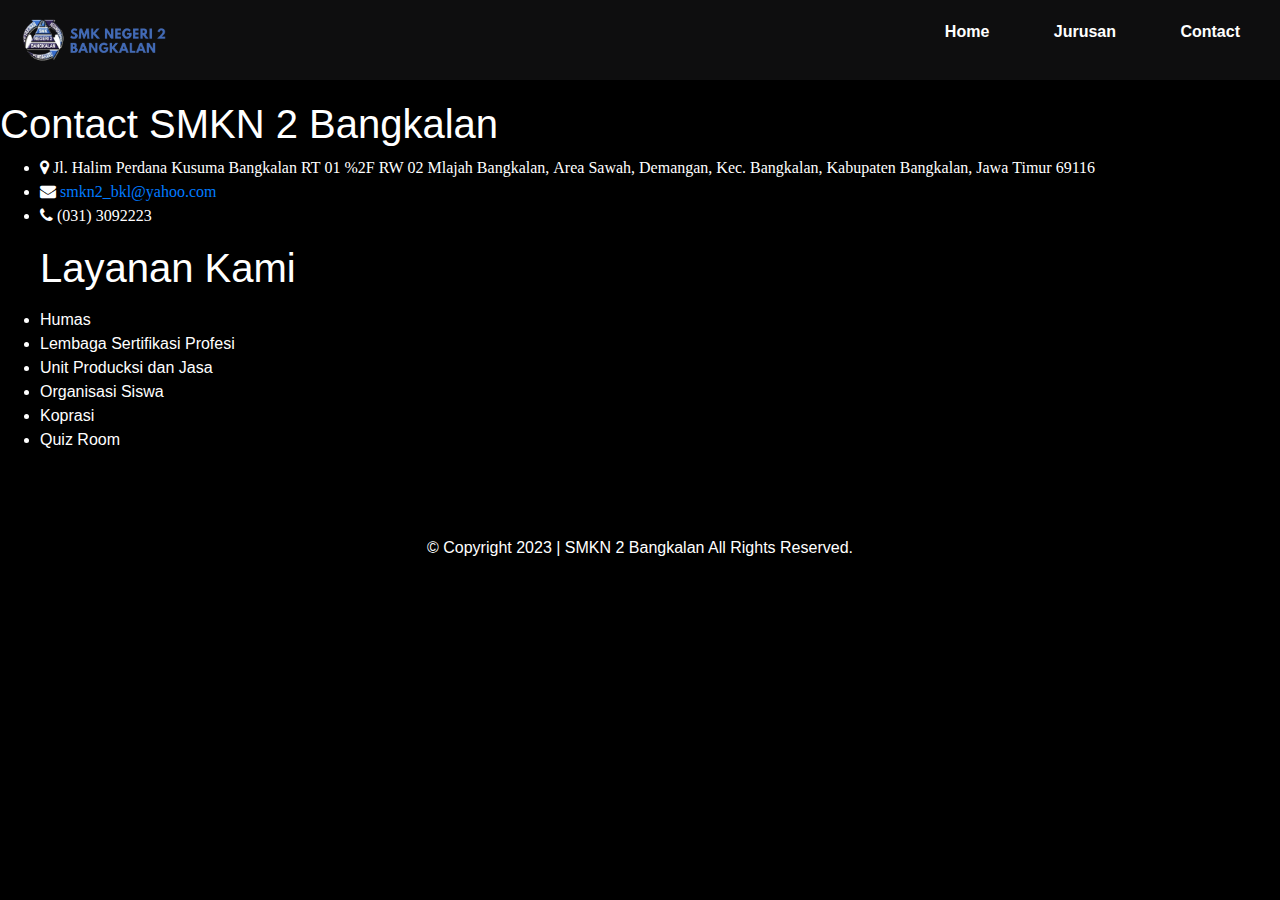
<file: contact.html>
<!DOCTYPE html>
<html>
  <head>
    <link rel="stylesheet"
  href=
"https://maxcdn.bootstrapcdn.com/bootstrap/4.4.1/css/bootstrap.min.css" />
<link rel="stylesheet"
  href=
"https://cdnjs.cloudflare.com/ajax/libs/font-awesome/4.7.0/css/font-awesome.min.css" />
    <link rel="stylesheet" href="contact.css" />
  </head>

  <body>
    <nav>
      <img id="logo" src="Logo Smkn 2 bangkalan.png" alt="Logo SMKN 2 Bangkalan" title="SMK Negeri 2 Bangkalan" width="150px">
      <ul>
          <li><a href="index.html">Home</a></li>
          <li><a href="jurusan.html">Jurusan</a></li>
          <li><a href="contact.html">Contact</a></li>
      </ul>
  </nav>
  <div class="atas">
<H1>Contact SMKN 2 Bangkalan</H1>
<section id="last">


    <!-- Contact information -->
    <div class="rt">
      <ul class="contact-list">
        <li class="list-item">
          <i class="fa fa-map-marker fa-1x">
            <span class="contact-text place">
              Jl. Halim Perdana Kusuma Bangkalan RT 01 %2F RW 02 Mlajah Bangkalan, Area Sawah, Demangan, Kec. Bangkalan, Kabupaten Bangkalan, Jawa Timur 69116
            </span>
          </i>
        </li>

        <li class="list-item">
          <i class="fa fa-envelope fa-1x">
            <span class="contact-text gmail">
              <a href="mailto:yourmail@gmail.com"
              title="Send me an email">
              smkn2_bkl@yahoo.com</a>
            </span>
          </i>
        </li>

        <li class="list-item">
          <i class="fa fa-phone fa-1x">
            <span class="contact-text phone">
              (031) 3092223
            </span>
          </i>
        </li>
      </ul>
    </div>
  </div>
  <h1>
    <ul>Layanan Kami</ul>
  </h1>
  <ul>
    <li>Humas</li>
    <li>Lembaga Sertifikasi Profesi</li>
    <li>Unit Producksi dan Jasa</li>
    <li>Organisasi Siswa</li>
    <li>Koprasi</li>
    <li>Quiz Room</li>
  </ul>
  <footer>
    &copy; Copyright 2023 | SMKN 2 Bangkalan All Rights Reserved.
</footer>

</section>
</div>


  </body>
</html>
</file>
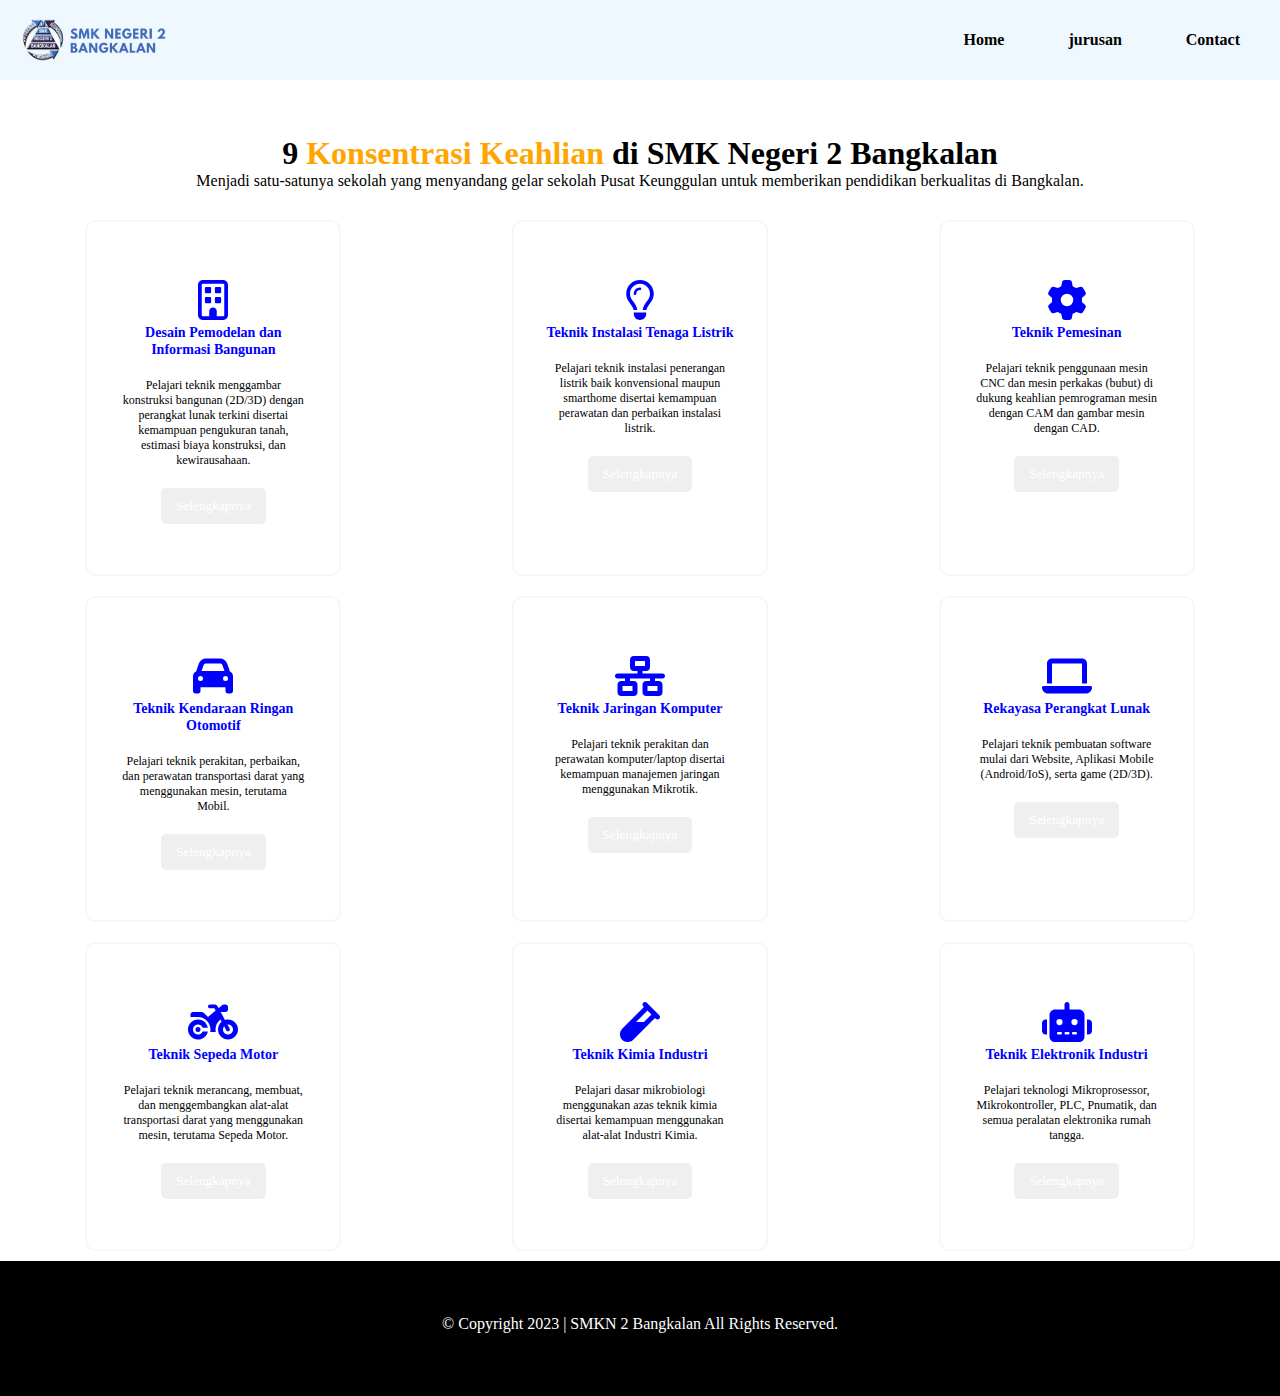
<file: jurusan.html>
<!DOCTYPE html>
<html lang="en">
  <head>
    <meta charset="UTF-8" />
    <meta name="viewport" content="width=device-width, initial-scale=1.0" />
    <link rel="stylesheet" href="jurusan.css" />
    <title>jurusan</title>
  </head>
  <body>
    <nav>
      <img
        id="logo"
        src="Logo Smkn 2 bangkalan.png"
        alt="Logo SMKN 2 Bangkalan"
        title="SMK Negeri 2 Bangkalan"
        width="150px"
      />
      <ul>
        <li><a href="index.html">Home</a></li>
        <li><a href="jurusan.html">jurusan</a></li>
        <li><a href="contact.html">Contact</a></li>
      </ul>
    </nav>
    <header>
      <h1>9 <span>Konsentrasi Keahlian</span> di SMK Negeri 2 Bangkalan</h1>
      <p>
        Menjadi satu-satunya sekolah yang menyandang gelar sekolah Pusat
        Keunggulan untuk memberikan pendidikan berkualitas di Bangkalan.
      </p>
    </header>

    <div class="jurusan">
      <div class="jurusan1">
        <div class="dpib">
          <svg
            xmlns="http://www.w3.org/2000/svg"
            height="40px"
            viewBox="0 0 384 512"
          >
            <!--! Font Awesome Free 6.4.2 by @fontawesome - https://fontawesome.com License - https://fontawesome.com/license (Commercial License) Copyright 2023 Fonticons, Inc. -->
            <path
              d="M64 48c-8.8 0-16 7.2-16 16V448c0 8.8 7.2 16 16 16h80V400c0-26.5 21.5-48 48-48s48 21.5 48 48v64h80c8.8 0 16-7.2 16-16V64c0-8.8-7.2-16-16-16H64zM0 64C0 28.7 28.7 0 64 0H320c35.3 0 64 28.7 64 64V448c0 35.3-28.7 64-64 64H64c-35.3 0-64-28.7-64-64V64zm88 40c0-8.8 7.2-16 16-16h48c8.8 0 16 7.2 16 16v48c0 8.8-7.2 16-16 16H104c-8.8 0-16-7.2-16-16V104zM232 88h48c8.8 0 16 7.2 16 16v48c0 8.8-7.2 16-16 16H232c-8.8 0-16-7.2-16-16V104c0-8.8 7.2-16 16-16zM88 232c0-8.8 7.2-16 16-16h48c8.8 0 16 7.2 16 16v48c0 8.8-7.2 16-16 16H104c-8.8 0-16-7.2-16-16V232zm144-16h48c8.8 0 16 7.2 16 16v48c0 8.8-7.2 16-16 16H232c-8.8 0-16-7.2-16-16V232c0-8.8 7.2-16 16-16z"
            />
          </svg>
          <h3>Desain Pemodelan dan Informasi Bangunan</h3>
          <p>
            Pelajari teknik menggambar konstruksi bangunan (2D/3D) dengan
            perangkat lunak terkini disertai kemampuan pengukuran tanah,
            estimasi biaya konstruksi, dan kewirausahaan.
          </p>
          <a href="#"><button type="button">Selengkapnya</button></a>
        </div>

        <div class="titl">
          <svg
            xmlns="http://www.w3.org/2000/svg"
            height="40px"
            viewBox="0 0 384 512"
          >
            <!--! Font Awesome Free 6.4.2 by @fontawesome - https://fontawesome.com License - https://fontawesome.com/license (Commercial License) Copyright 2023 Fonticons, Inc. -->
            <path
              d="M297.2 248.9C311.6 228.3 320 203.2 320 176c0-70.7-57.3-128-128-128S64 105.3 64 176c0 27.2 8.4 52.3 22.8 72.9c3.7 5.3 8.1 11.3 12.8 17.7l0 0c12.9 17.7 28.3 38.9 39.8 59.8c10.4 19 15.7 38.8 18.3 57.5H109c-2.2-12-5.9-23.7-11.8-34.5c-9.9-18-22.2-34.9-34.5-51.8l0 0 0 0c-5.2-7.1-10.4-14.2-15.4-21.4C27.6 247.9 16 213.3 16 176C16 78.8 94.8 0 192 0s176 78.8 176 176c0 37.3-11.6 71.9-31.4 100.3c-5 7.2-10.2 14.3-15.4 21.4l0 0 0 0c-12.3 16.8-24.6 33.7-34.5 51.8c-5.9 10.8-9.6 22.5-11.8 34.5H226.4c2.6-18.7 7.9-38.6 18.3-57.5c11.5-20.9 26.9-42.1 39.8-59.8l0 0 0 0 0 0c4.7-6.4 9-12.4 12.7-17.7zM192 128c-26.5 0-48 21.5-48 48c0 8.8-7.2 16-16 16s-16-7.2-16-16c0-44.2 35.8-80 80-80c8.8 0 16 7.2 16 16s-7.2 16-16 16zm0 384c-44.2 0-80-35.8-80-80V416H272v16c0 44.2-35.8 80-80 80z"
            />
          </svg>
          <h3>Teknik Instalasi Tenaga Listrik</h3>
          <p>
            Pelajari teknik instalasi penerangan listrik baik konvensional
            maupun smarthome disertai kemampuan perawatan dan perbaikan
            instalasi listrik.
          </p>
          <a href="#"><button type="button">Selengkapnya</button></a>
        </div>

        <div class="tpm">
          <svg
            xmlns="http://www.w3.org/2000/svg"
            height="40px"
            viewBox="0 0 512 512"
          >
            <!--! Font Awesome Free 6.4.2 by @fontawesome - https://fontawesome.com License - https://fontawesome.com/license (Commercial License) Copyright 2023 Fonticons, Inc. -->
            <path
              d="M495.9 166.6c3.2 8.7 .5 18.4-6.4 24.6l-43.3 39.4c1.1 8.3 1.7 16.8 1.7 25.4s-.6 17.1-1.7 25.4l43.3 39.4c6.9 6.2 9.6 15.9 6.4 24.6c-4.4 11.9-9.7 23.3-15.8 34.3l-4.7 8.1c-6.6 11-14 21.4-22.1 31.2c-5.9 7.2-15.7 9.6-24.5 6.8l-55.7-17.7c-13.4 10.3-28.2 18.9-44 25.4l-12.5 57.1c-2 9.1-9 16.3-18.2 17.8c-13.8 2.3-28 3.5-42.5 3.5s-28.7-1.2-42.5-3.5c-9.2-1.5-16.2-8.7-18.2-17.8l-12.5-57.1c-15.8-6.5-30.6-15.1-44-25.4L83.1 425.9c-8.8 2.8-18.6 .3-24.5-6.8c-8.1-9.8-15.5-20.2-22.1-31.2l-4.7-8.1c-6.1-11-11.4-22.4-15.8-34.3c-3.2-8.7-.5-18.4 6.4-24.6l43.3-39.4C64.6 273.1 64 264.6 64 256s.6-17.1 1.7-25.4L22.4 191.2c-6.9-6.2-9.6-15.9-6.4-24.6c4.4-11.9 9.7-23.3 15.8-34.3l4.7-8.1c6.6-11 14-21.4 22.1-31.2c5.9-7.2 15.7-9.6 24.5-6.8l55.7 17.7c13.4-10.3 28.2-18.9 44-25.4l12.5-57.1c2-9.1 9-16.3 18.2-17.8C227.3 1.2 241.5 0 256 0s28.7 1.2 42.5 3.5c9.2 1.5 16.2 8.7 18.2 17.8l12.5 57.1c15.8 6.5 30.6 15.1 44 25.4l55.7-17.7c8.8-2.8 18.6-.3 24.5 6.8c8.1 9.8 15.5 20.2 22.1 31.2l4.7 8.1c6.1 11 11.4 22.4 15.8 34.3zM256 336a80 80 0 1 0 0-160 80 80 0 1 0 0 160z"
            />
          </svg>
          <h3>Teknik Pemesinan</h3>
          <p>
            Pelajari teknik penggunaan mesin CNC dan mesin perkakas (bubut) di
            dukung keahlian pemrograman mesin dengan CAM dan gambar mesin dengan
            CAD.
          </p>
          <a href="#"><button type="button">Selengkapnya</button></a>
        </div>
      </div>

      <div class="jurusan2">
        <div class="tkro">
          <svg
            xmlns="http://www.w3.org/2000/svg"
            height="40px"
            viewBox="0 0 512 512"
          >
            <!--! Font Awesome Free 6.4.2 by @fontawesome - https://fontawesome.com License - https://fontawesome.com/license (Commercial License) Copyright 2023 Fonticons, Inc. -->
            <path
              d="M135.2 117.4L109.1 192H402.9l-26.1-74.6C372.3 104.6 360.2 96 346.6 96H165.4c-13.6 0-25.7 8.6-30.2 21.4zM39.6 196.8L74.8 96.3C88.3 57.8 124.6 32 165.4 32H346.6c40.8 0 77.1 25.8 90.6 64.3l35.2 100.5c23.2 9.6 39.6 32.5 39.6 59.2V400v48c0 17.7-14.3 32-32 32H448c-17.7 0-32-14.3-32-32V400H96v48c0 17.7-14.3 32-32 32H32c-17.7 0-32-14.3-32-32V400 256c0-26.7 16.4-49.6 39.6-59.2zM128 288a32 32 0 1 0 -64 0 32 32 0 1 0 64 0zm288 32a32 32 0 1 0 0-64 32 32 0 1 0 0 64z"
            />
          </svg>
          <h3>Teknik Kendaraan Ringan Otomotif</h3>
          <p>
            Pelajari teknik perakitan, perbaikan, dan perawatan transportasi
            darat yang menggunakan mesin, terutama Mobil.
          </p>
          <a href="#"><button type="button">Selengkapnya</button></a>
        </div>

        <div class="tjk">
          <svg
            xmlns="http://www.w3.org/2000/svg"
            height="40px"
            viewBox="0 0 640 512"
          >
            <!--! Font Awesome Free 6.4.2 by @fontawesome - https://fontawesome.com License - https://fontawesome.com/license (Commercial License) Copyright 2023 Fonticons, Inc. -->
            <path
              d="M256 64H384v64H256V64zM240 0c-26.5 0-48 21.5-48 48v96c0 26.5 21.5 48 48 48h48v32H32c-17.7 0-32 14.3-32 32s14.3 32 32 32h96v32H80c-26.5 0-48 21.5-48 48v96c0 26.5 21.5 48 48 48H240c26.5 0 48-21.5 48-48V368c0-26.5-21.5-48-48-48H192V288H448v32H400c-26.5 0-48 21.5-48 48v96c0 26.5 21.5 48 48 48H560c26.5 0 48-21.5 48-48V368c0-26.5-21.5-48-48-48H512V288h96c17.7 0 32-14.3 32-32s-14.3-32-32-32H352V192h48c26.5 0 48-21.5 48-48V48c0-26.5-21.5-48-48-48H240zM96 448V384H224v64H96zm320-64H544v64H416V384z"
            />
          </svg>
          <h3>Teknik Jaringan Komputer</h3>
          <p>
            Pelajari teknik perakitan dan perawatan komputer/laptop disertai
            kemampuan manajemen jaringan menggunakan Mikrotik.
          </p>
          <a href="#"><button type="button">Selengkapnya</button></a>
        </div>

        <div class="rpl">
          <svg
            xmlns="http://www.w3.org/2000/svg"
            height="40px"
            viewBox="0 0 640 512"
          >
            <!--! Font Awesome Free 6.4.2 by @fontawesome - https://fontawesome.com License - https://fontawesome.com/license (Commercial License) Copyright 2023 Fonticons, Inc. -->
            <path
              d="M128 32C92.7 32 64 60.7 64 96V352h64V96H512V352h64V96c0-35.3-28.7-64-64-64H128zM19.2 384C8.6 384 0 392.6 0 403.2C0 445.6 34.4 480 76.8 480H563.2c42.4 0 76.8-34.4 76.8-76.8c0-10.6-8.6-19.2-19.2-19.2H19.2z"
            />
          </svg>
          <h3>Rekayasa Perangkat Lunak</h3>
          <p>
            Pelajari teknik pembuatan software mulai dari Website, Aplikasi
            Mobile (Android/IoS), serta game (2D/3D).
          </p>
          <a href="#"><button type="button">Selengkapnya</button></a>
        </div>
      </div>

      <div class="jurusan3">
        <div class="tsm">
          <svg
            xmlns="http://www.w3.org/2000/svg"
            height="40px"
            viewBox="0 0 640 512"
          >
            <!--! Font Awesome Free 6.4.2 by @fontawesome - https://fontawesome.com License - https://fontawesome.com/license (Commercial License) Copyright 2023 Fonticons, Inc. -->
            <path
              d="M280 32c-13.3 0-24 10.7-24 24s10.7 24 24 24h57.7l16.4 30.3L256 192l-45.3-45.3c-12-12-28.3-18.7-45.3-18.7H64c-17.7 0-32 14.3-32 32v32h96c88.4 0 160 71.6 160 160c0 11-1.1 21.7-3.2 32h70.4c-2.1-10.3-3.2-21-3.2-32c0-52.2 25-98.6 63.7-127.8l15.4 28.6C402.4 276.3 384 312 384 352c0 70.7 57.3 128 128 128s128-57.3 128-128s-57.3-128-128-128c-13.5 0-26.5 2.1-38.7 6L418.2 128H480c17.7 0 32-14.3 32-32V64c0-17.7-14.3-32-32-32H459.6c-7.5 0-14.7 2.6-20.5 7.4L391.7 78.9l-14-26c-7-12.9-20.5-21-35.2-21H280zM462.7 311.2l28.2 52.2c6.3 11.7 20.9 16 32.5 9.7s16-20.9 9.7-32.5l-28.2-52.2c2.3-.3 4.7-.4 7.1-.4c35.3 0 64 28.7 64 64s-28.7 64-64 64s-64-28.7-64-64c0-15.5 5.5-29.7 14.7-40.8zM187.3 376c-9.5 23.5-32.5 40-59.3 40c-35.3 0-64-28.7-64-64s28.7-64 64-64c26.9 0 49.9 16.5 59.3 40h66.4C242.5 268.8 190.5 224 128 224C57.3 224 0 281.3 0 352s57.3 128 128 128c62.5 0 114.5-44.8 125.8-104H187.3zM128 384a32 32 0 1 0 0-64 32 32 0 1 0 0 64z"
            />
          </svg>
          <h3>Teknik Sepeda Motor</h3>
          <p>
            Pelajari teknik merancang, membuat, dan menggembangkan alat-alat
            transportasi darat yang menggunakan mesin, terutama Sepeda Motor.
          </p>
          <a href="#"><button type="button">Selengkapnya</button></a>
        </div>

        <div class="tki">
          <svg
            xmlns="http://www.w3.org/2000/svg"
            height="40px"
            viewBox="0 0 512 512"
          >
            <!--! Font Awesome Free 6.4.2 by @fontawesome - https://fontawesome.com License - https://fontawesome.com/license (Commercial License) Copyright 2023 Fonticons, Inc. -->
            <path
              d="M342.6 9.4c-12.5-12.5-32.8-12.5-45.3 0s-12.5 32.8 0 45.3l9.4 9.4L28.1 342.6C10.1 360.6 0 385 0 410.5V416c0 53 43 96 96 96h5.5c25.5 0 49.9-10.1 67.9-28.1L448 205.3l9.4 9.4c12.5 12.5 32.8 12.5 45.3 0s12.5-32.8 0-45.3l-32-32-96-96-32-32zM205.3 256L352 109.3 402.7 160l-96 96H205.3z"
            />
          </svg>
          <h3>Teknik Kimia Industri</h3>
          <p>
            Pelajari dasar mikrobiologi menggunakan azas teknik kimia disertai
            kemampuan menggunakan alat-alat Industri Kimia.
          </p>
          <a href="#"><button type="button">Selengkapnya</button></a>
        </div>

        <div class="tei">
          <svg
            xmlns="http://www.w3.org/2000/svg"
            height="40px"
            viewBox="0 0 640 512"
          >
            <!--! Font Awesome Free 6.4.2 by @fontawesome - https://fontawesome.com License - https://fontawesome.com/license (Commercial License) Copyright 2023 Fonticons, Inc. -->
            <path
              d="M320 0c17.7 0 32 14.3 32 32V96H472c39.8 0 72 32.2 72 72V440c0 39.8-32.2 72-72 72H168c-39.8 0-72-32.2-72-72V168c0-39.8 32.2-72 72-72H288V32c0-17.7 14.3-32 32-32zM208 384c-8.8 0-16 7.2-16 16s7.2 16 16 16h32c8.8 0 16-7.2 16-16s-7.2-16-16-16H208zm96 0c-8.8 0-16 7.2-16 16s7.2 16 16 16h32c8.8 0 16-7.2 16-16s-7.2-16-16-16H304zm96 0c-8.8 0-16 7.2-16 16s7.2 16 16 16h32c8.8 0 16-7.2 16-16s-7.2-16-16-16H400zM264 256a40 40 0 1 0 -80 0 40 40 0 1 0 80 0zm152 40a40 40 0 1 0 0-80 40 40 0 1 0 0 80zM48 224H64V416H48c-26.5 0-48-21.5-48-48V272c0-26.5 21.5-48 48-48zm544 0c26.5 0 48 21.5 48 48v96c0 26.5-21.5 48-48 48H576V224h16z"
            />
          </svg>
          <h3>Teknik Elektronik Industri</h3>
          <p>
            Pelajari teknologi Mikroprosessor, Mikrokontroller, PLC, Pnumatik,
            dan semua peralatan elektronika rumah tangga.
          </p>
          <a href="#"><button type="button">Selengkapnya</button></a>
        </div>
      </div>
    </div>
    <footer>
      &copy; Copyright 2023 | SMKN 2 Bangkalan All Rights Reserved.
    </footer>
  </body>
</html>
</file>
<file: contact.css>
body {
    background-color: black;
    color: white;
  }
  nav {
    position: fixed;
    display: flex;
    justify-content: space-between;
    width: 100%;
    height: 80px;
    align-items: center;
    background-color: rgb(14, 14, 15);
    color: white;
    font-family: "poppins" sans-serif;
    border-color: black solid 1px;
    top: 0;
    z-index: 9999;
  }
  nav img {
    margin-left: 20px;
  }
  
  .atas {
    margin-top: 100px;
  }
  rt {
    margin: 200px;
  }
  nav ul li {
    list-style: none;
    display: inline-block;
    padding: 20px;
    font-weight: bolder;
    margin-right: 20px;
  }
  nav ul li a {
    text-decoration: none;
    color: white;
  }
  footer {
    text-align: center;
    height: 15vh;
    padding: 6vh 0vw;
    margin: 30px;
  }
</file>
<file: jurusan.css>
* {
    font-family: 'poppins';
    padding: 0;
    margin: 0;
    box-sizing: border-box;
    scroll-behavior: smooth;
}

a:hover {
    color: blue;
}

nav {
    position: fixed;
    display: flex;
    justify-content: space-between;
    width: 100%;
    height: 80px;
    align-items: center;
    background-color: aliceblue;
    color: white;
    font-family: "poppins" sans-serif;
    border-color: black solid 1px;
    top: 0;
    z-index: 9999;
}

nav img {
    margin-left: 20px;
}

nav ul li {
    list-style: none;
    display: inline-block;
    padding: 20px;
    font-weight: bolder;
    margin-right: 20px;
}

nav ul li a {
    text-decoration: none;
    color: black;
}

.dpib,
.titl,
.tpm,
.tkro,
.tjk,
.rpl,
.tsm,
.tki,
.tei {
    box-sizing: border-box;
    border: 1px black solid;
    display: block;
    margin: 10px;
    max-width: 350px;
}

.jurusan {
    text-align: center;
    font-size: 12px;
    margin-top: 20px;
}

.jurusan1 {
    display: flex;
    justify-content: center;
    font-family: "poppins", sans-serif;
}

.jurusan2 {
    display: flex;
    justify-content: center;
}

.jurusan3 {
    display: flex;
    justify-content: center;
}

header span {
    color: orange;
    font-family: "Noto Serif", serif;
}

header h1 {
    font-family: "Noto Serif" sans-serif;
}

header {
    text-align: center;
    margin-top: 15vh;
}

.jurusan svg {
    width: 10vw;
    fill: blue;
}

.jurusan h3 {
    color: blue;
}

footer {
    background-color: black;
    color: white;
    text-align: center;
    height: 15vh;
    padding: 6vh 0vw;
}

.dpib,
.titl,
.tpm,
.tkro,
.tjk,
.rpl,
.tsm,
.tki,
.tei {
    margin: 10px auto;
    width: 20vw;
    box-sizing: border-box;
    position: relative;
    padding: 58px 30px 50px 30px;
    border: 2px solid #f7f7f7;
    border-radius: 10px;
    transition: border-color 0.3s ease, color 0.3s ease;
}

.dpib p,
.titl p,
.tpm p,
.tkro p,
.tjk p,
.rpl p,
.tsm p,
.tki p,
.tei p {
    margin: 20px 5px;
}

.dpib:hover,
.titl:hover,
.tpm:hover,
.tkro:hover,
.tjk:hover,
.rpl:hover,
.tsm:hover,
.tki:hover,
.tei:hover {
    border: 2px solid blue ;
}

button {
    border-color: white;
    border-radius: 5px;
    color: white;
    padding: 10px 15px;
    border: none;
    cursor: pointer;
}

button:hover {
    background-color: blue;
    box-shadow: 1px 2px 1px black;
}
</file>
